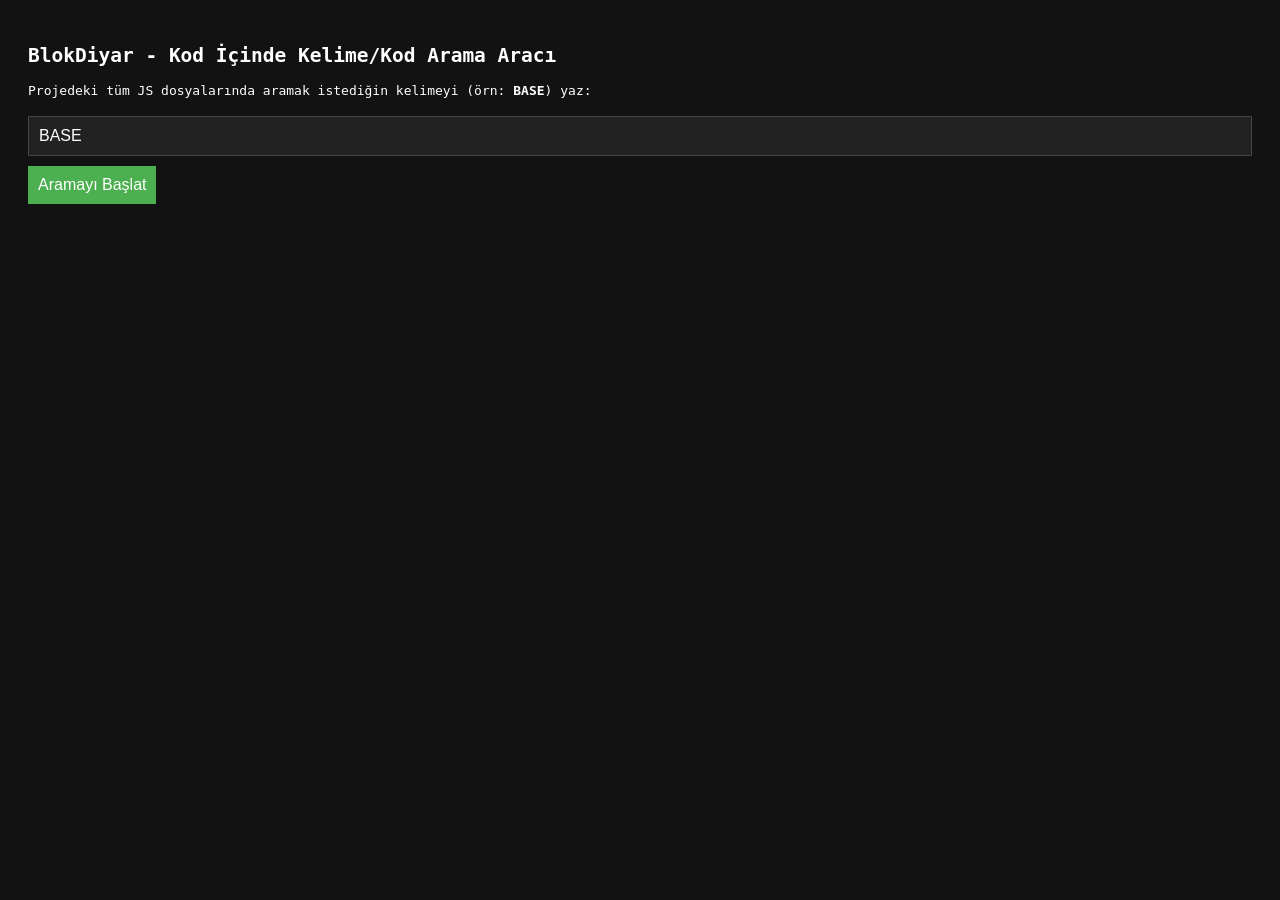
<file: arama.html>
<!DOCTYPE html>
<html lang="tr">
<head>
<meta charset="UTF-8">
<meta name="viewport" content="width=device-width, initial-scale=1.0">
<title>BlokDiyar Kod Tarayıcı</title>
<style>
  body { font-family: monospace; background: #121212; color: #fff; padding: 20px; }
  input, button { padding: 10px; font-size: 16px; margin: 5px 0; }
  input { width: 100%; box-sizing: border-box; background: #222; color: #fff; border: 1px solid #444; }
  button { background: #4CAF50; color: white; border: none; cursor: pointer; }
  pre { background: #1e1e1e; padding: 10px; border-radius: 5px; overflow-x: auto; }
  .match { color: #ff5252; font-weight: bold; }
</style>
</head>
<body>

<h2>BlokDiyar - Kod İçinde Kelime/Kod Arama Aracı</h2>
<p>Projedeki tüm JS dosyalarında aramak istediğin kelimeyi (örn: <b>BASE</b>) yaz:</p>
<input type="text" id="keyword" value="BASE" placeholder="Aranacak kelime...">
<button onclick="startSearch()">Aramayı Başlat</button>

<div id="results"></div>

<script>
// Projendeki taranacak tüm dosya listesi
var filesToSearch = [
  'js/main.js', 'js/core/state.js', 'js/core/save.js', 'js/core/firebase.js', 'js/core/sound.js', 'js/core/auth.js',
  'js/world/world.js', 'js/world/textures.js', 'js/world/texturepack.js', 'js/world/fluids.js', 'js/world/gravity.js', 'js/world/sky.js', 'js/world/paints.js',
  'js/entities/player.js', 'js/entities/mobs.js', 'js/entities/avatars.js', 'js/entities/items.js', 'js/entities/health.js',
  'js/entities/hunger.js', 'js/entities/vitals.js',
  'js/net/cloud.js', 'js/net/rooms.js', 'js/net/online.js',
  'js/ui/menu.js', 'js/ui/menu-lists.js', 'js/ui/menu-worlds.js', 'js/ui/dialog.js', 'js/ui/panels.js', 'js/ui/chat.js',
  'js/ui/bag.js', 'js/ui/draw.js', 'js/ui/ui.js', 'js/ui/input.js', 'js/ui/craft.js', 'js/ui/furnace.js',
  'js/game/actions.js', 'js/game/mining.js', 'js/game/session.js', 'js/game/progress.js', 'js/game/death.js',
  'js/game/creative.js', 'js/game/commands.js', 'js/game/economy.js', 'js/game/inventory.js', 'js/game/gear.js',
  'js/game/recipes.js', 'js/game/armor.js', 'js/game/doors.js', 'js/game/looks.js', 'js/game/chests.js',
  'js/game/store.js', 'js/game/library.js', 'js/game/modes.js', 'js/entities/armorvis.js', 'js/game/content.js', 'js/defs.js'
];

async function startSearch() {
  var kw = document.getElementById('keyword').value.trim();
  var resDiv = document.getElementById('results');
  resDiv.innerHTML = '🔄 Aranıyor, lütfen bekleyin...';
  
  if (!kw) {
    resDiv.innerHTML = '❌ Lütfen aranacak bir kelime yazın.';
    return;
  }

  var foundCount = 0;
  var html = '<h3>Arama Sonuçları ("' + kw + '"):</h3>';

  for (var i = 0; i < filesToSearch.length; i++) {
    var file = filesToSearch[i];
    try {
      var response = await fetch(file, { cache: 'no-cache' });
      if (!response.ok) continue;
      var text = await response.text();
      var lines = text.split('\n');

      for (var j = 0; j < lines.length; j++) {
        if (lines[j].includes(kw)) {
          foundCount++;
          html += '<p>📁 <b>' + file + '</b> (Satır: <b>' + (j + 1) + '</b>)<br>' +
                  '<pre>' + escapeHtml(lines[j]) + '</pre></p>';
        }
      }
    } catch (err) {
      // Dosya bulunamazsa atla
    }
  }

  if (foundCount === 0) {
    html += '<p>❌ Hiçbir dosyada bu kelime bulunamadı.</p>';
  } else {
    html += '<p>✅ Toplam <b>' + foundCount + '</b> eşleşme bulundu.</p>';
  }

  resDiv.innerHTML = html;
}

function escapeHtml(text) {
  return text.replace(/&/g, "&amp;").replace(/</g, "&lt;").replace(/>/g, "&gt;");
}
</script>

</body>
</html>
</file>
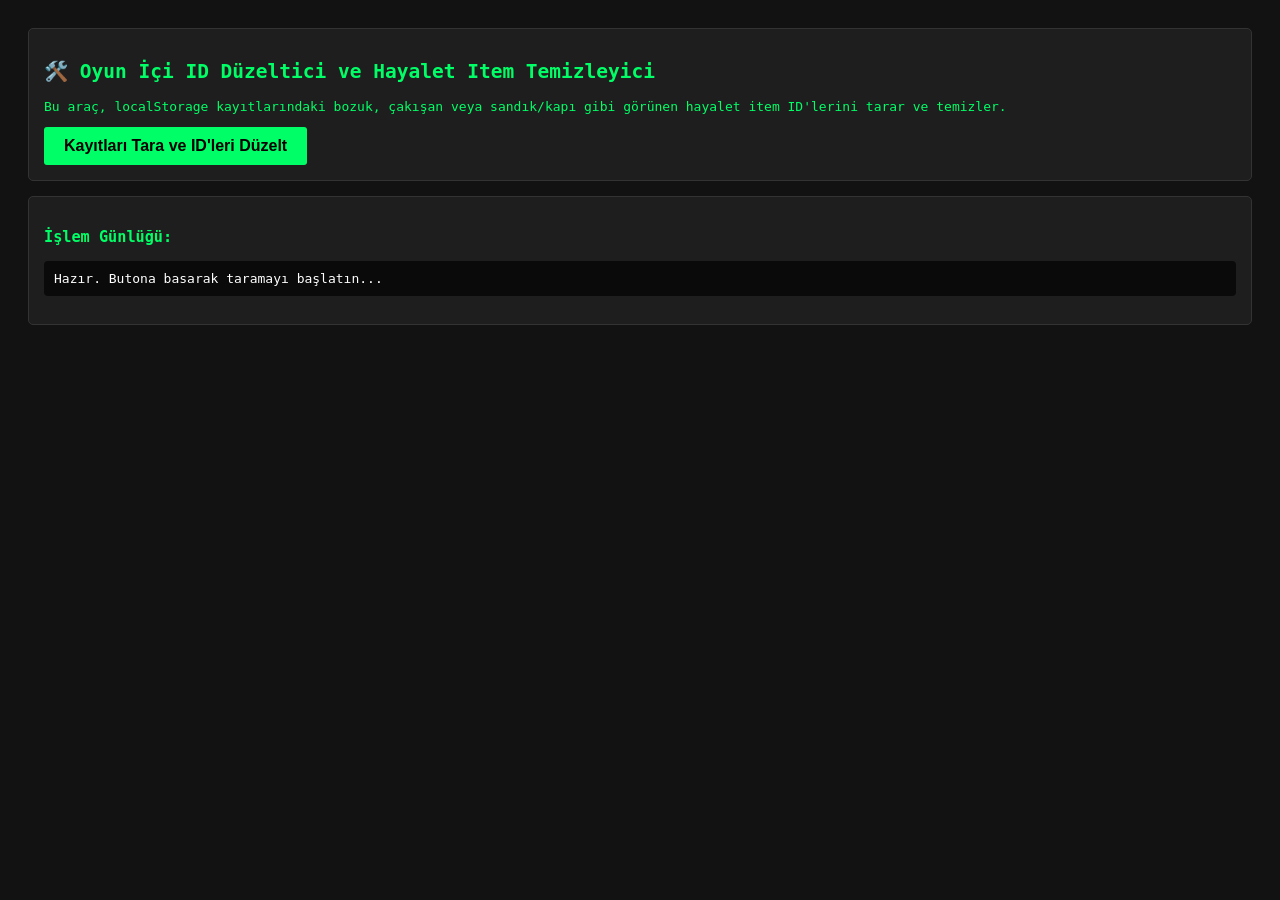
<file: fix_ids.html>
<!DOCTYPE html>
<html lang="tr">
<head>
    <meta charset="UTF-8">
    <title>Oyun ID Düzeltme ve Temizleme Aracı</title>
    <style>
        body { font-family: monospace; background: #121212; color: #00ff66; padding: 20px; }
        .box { background: #1e1e1e; padding: 15px; border: 1px solid #333; margin-bottom: 15px; border-radius: 5px; }
        button { background: #00ff66; color: #000; border: none; padding: 10px 20px; font-weight: bold; cursor: pointer; border-radius: 3px; font-size: 16px; }
        button:hover { background: #00cc52; }
        pre { color: #fff; background: #0a0a0a; padding: 10px; border-radius: 4px; max-height: 300px; overflow-y: auto; }
    </style>
</head>
<body>

    <div class="box">
        <h2>🛠️ Oyun İçi ID Düzeltici ve Hayalet Item Temizleyici</h2>
        <p>Bu araç, localStorage kayıtlarındaki bozuk, çakışan veya sandık/kapı gibi görünen hayalet item ID'lerini tarar ve temizler.</p>
        <button onclick="runIdFixer()">Kayıtları Tara ve ID'leri Düzelt</button>
    </div>

    <div class="box">
        <h3>İşlem Günlüğü:</h3>
        <pre id="log">Hazır. Butona basarak taramayı başlatın...</pre>
    </div>

<script>
function logMessage(msg) {
    const logEl = document.getElementById('log');
    logEl.innerHTML += '\n' + msg;
    logEl.scrollTop = logEl.scrollHeight;
}

function runIdFixer() {
    document.getElementById('log').innerHTML = "Tarama başlatılıyor...";
    
    // Tarayıcıdaki localStorage anahtarlarını kontrol et (oyununun kayıt key'i neyse onu yakalar)
    let fixedAny = false;
    let totalCleaned = 0;

    // Geçerli resmi ID Listesi (Haritadaki tüm doğru ID'ler)
    const validIDs = new Set([
        1, 2, 3, 4, 5, 6, 7, 8, 9, 10, 11, 12, 13, 14, 15, 16, 17, 25,
        30, 31, 32, 33, 34, 36, 37, 38, 39, 40, 41, 42, 43, 44, 45, 46, 47,
        50, 51, 52, 53, 55, 56, 57, 58, 59, 60, 61, 62, 63, 64, 65, 66, 67, 68, 69, 71,
        70, 72, 73, 74, 75, 76, 81, 82, 83, 84, 85, 86, 87, 88, 89, 91, 92, 93, 94, 95, 96, 97, 98, 99, 100, 101, 102, 103, 104, 105, 107, 108, 109,
        176, 186, 187, 188
    ]);
    
    for (let i = 110; i <= 117; i++) validIDs.add(i); // Boyalar
    for (let i = 120; i <= 127; i++) validIDs.add(i); // Renkli yünler
    for (let i = 130; i <= 149; i++) validIDs.add(i); // Ekinler
    for (let i = 210; i <= 240; i++) validIDs.add(i); // Özel ekinler/diğer

    // LocalStorage içindeki tüm anahtarları dön
    for (let i = 0; i < localStorage.length; i++) {
        let key = localStorage.key(i);
        let rawData = localStorage.getItem(key);
        
        try {
            let data = JSON.parse(rawData);
            if (data && typeof data === 'object') {
                let modified = false;

                // Envanter kontrolü
                let inv = data.inventory || data.player?.inventory;
                if (Array.isArray(inv)) {
                    for (let j = 0; j < inv.length; j++) {
                        let item = inv[j];
                        if (item && item.id !== undefined && item.id !== null) {
                            if (!validIDs.has(Number(item.id))) {
                                logMessage(`[!] Geçersiz ID bulundu ve silindi: Key [${key}] Slot [${j}] ID [${item.id}]`);
                                inv[j] = null; // Hayalet item'ı temizle
                                totalCleaned++;
                                modified = true;
                            }
                        }
                    }
                }

                // Sandıklar kontrolü
                let chests = data.chests || data.worldChests;
                if (chests && typeof chests === 'object') {
                    for (let chestKey in chests) {
                        let chest = chests[chestKey];
                        if (chest && Array.isArray(chest.items)) {
                            for (let k = 0; k < chest.items.length; k++) {
                                let item = chest.items[k];
                                if (item && item.id !== undefined && item.id !== null) {
                                    if (!validIDs.has(Number(item.id))) {
                                        logMessage(`[!] Sandıkta geçersiz ID temizlendi: Sandık [${chestKey}] Slot [${k}] ID [${item.id}]`);
                                        chest.items[k] = null;
                                        totalCleaned++;
                                        modified = true;
                                    }
                                }
                            }
                        }
                    }
                }

                // Eğer değişiklik yapıldıysa localStorage'ı güncelle
                if (modified) {
                    localStorage.setItem(key, JSON.stringify(data));
                    logMessage(`[✔] Kayıt güncellendi ve kaydedildi: ${key}`);
                    fixedAny = true;
                }
            }
        } catch (e) {
            // JSON olmayan keyler atlanır
        }
    }

    if (fixedAny) {
        logMessage(`\n🎉 İşlem tamamlandı! Toplam ${totalCleaned} adet bozuk/kopya hayalet öğe temizlendi.`);
        logMessage(`Artık oyununu açabilirsin, inatçı eşyalar ve sandık/kapı hataları düzelmiş olacak!`);
    } else {
        logMessage(`\nℹ️ Taranan kayıtlarda bozuk ID'ye rastlanmadı veya kayıt bulunamadı.`);
    }
}
</script>

</body>
</html>
</file>
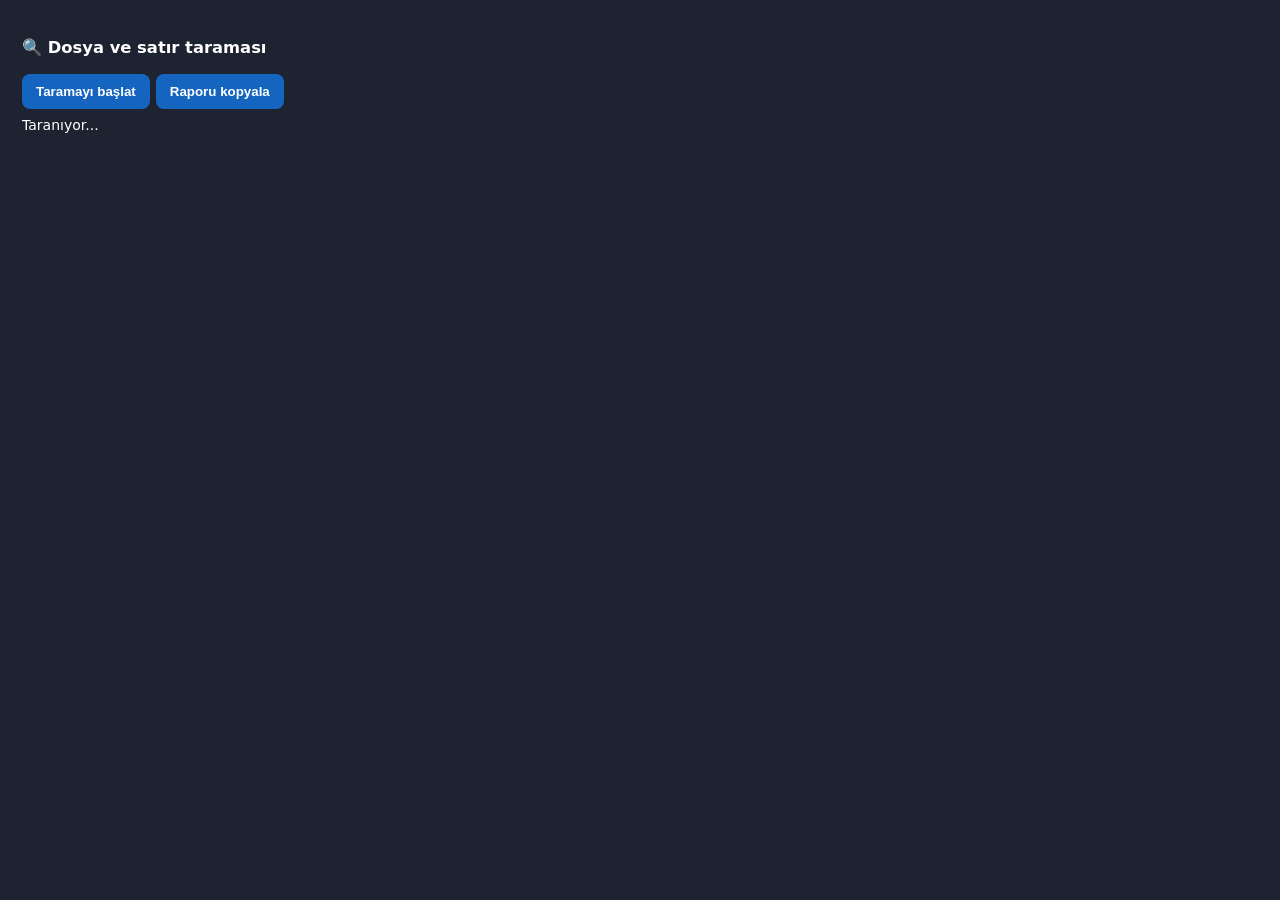
<file: hata.html>
<!DOCTYPE html>
<html lang="tr"><head><meta charset="UTF-8">
<meta name="viewport" content="width=device-width, initial-scale=1">
<title>Hata taraması</title>
<style>
body{font-family:system-ui,sans-serif;background:#1d2330;color:#fff;padding:14px;font-size:14px}
button{padding:10px 14px;border:0;border-radius:8px;background:#1565c0;color:#fff;font-weight:700;margin:0 6px 8px 0}
.e{background:#3a1d22;border-left:4px solid #f55;padding:8px;margin:8px 0;border-radius:6px;word-break:break-word}
.o{color:#6f6;font-size:13px;opacity:.85}
small{opacity:.7}
</style></head><body>
<h3>🔍 Dosya ve satır taraması</h3>
<button id="go">Taramayı başlat</button><button id="cp">Raporu kopyala</button>
<div id="sum"></div><div id="out"></div>
<script>
var base = location.href.replace(/[^\/]*$/, ''), report = '';
var nl = function (m) { return m.replace(/[^\n]/g, ''); };
function lineOf(t, i) { return t.slice(0, i).split('\n').length; }

// import/export satırlarını temizler, satır sayısı aynı kalır
function clean(t) {
  t = t.replace(/^[ \t]*import\s*['"][^'"]+['"]\s*;?/gm, nl);
  t = t.replace(/^[ \t]*import\s+[^('"][\s\S]*?\bfrom\s*['"][^'"]+['"]\s*;?/gm, nl);
  t = t.replace(/^[ \t]*export\s*\*\s*from\s*['"][^'"]+['"]\s*;?/gm, nl);
  t = t.replace(/^[ \t]*export\s*\{[^}]*\}\s*(?:from\s*['"][^'"]+['"])?\s*;?/gm, nl);
  t = t.replace(/\bexport\s+default\s+/g, '');
  t = t.replace(/^([ \t]*)export\s+(?=async\s|function|const|let|var|class)/gm, '$1');
  return t;
}

// Sözdizimi denetimi: kod bir fonksiyonun içine konur, çalıştırılmaz sadece ayrıştırılır
function syntax(code) {
  return new Promise(function (res) {
    var msgs = [];
    function onE(e) { msgs.push({ m: e.message, l: e.lineno }); }
    window.addEventListener('error', onE);
    var url = URL.createObjectURL(new Blob(['async function __chk(){' + code + '\n}'], { type: 'text/javascript' }));
    var s = document.createElement('script'); s.type = 'module'; s.src = url;
    var failed = false;
    function done() { window.removeEventListener('error', onE); URL.revokeObjectURL(url); s.remove(); res(msgs[0] || (failed ? { m: 'Sözdizimi hatası (satır bilgisi alınamadı)', l: 0 } : null)); }
    s.onload = function () { setTimeout(done, 20); };
    s.onerror = function () { failed = true; setTimeout(done, 60); };
    document.head.appendChild(s);
  });
}

function exportsOf(t) {
  var set = {}, stars = [], m, re;
  re = /^[ \t]*export\s+(?:async\s+)?(?:function\*?|class)\s+([\w$]+)/gm;
  while ((m = re.exec(t))) set[m[1]] = 1;
  re = /^[ \t]*export\s+(?:const|let|var)\s+([\s\S]*?);/gm;
  while ((m = re.exec(t))) { var r2 = /(?:^|[,\s{])([A-Za-z_$][\w$]*)\s*=(?!=|>)/g, n; while ((n = r2.exec(m[1]))) set[n[1]] = 1; }
  re = /^[ \t]*export\s*\{([^}]*)\}/gm;
  while ((m = re.exec(t))) m[1].split(',').forEach(function (p) { p = p.trim(); if (p) set[p.split(/\s+as\s+/).pop().trim()] = 1; });
  re = /^[ \t]*export\s*\*\s*from\s*['"](\.[^'"?]+)/gm;
  while ((m = re.exec(t))) stars.push(m[1]);
  return { set: set, stars: stars };
}

async function run() {
  var out = document.getElementById('out'), sum = document.getElementById('sum');
  out.textContent = ''; sum.textContent = 'Taranıyor...';
  var q = [{ f: 'js/main.js', by: '', line: 0 }], seen = {}, errs = [], oks = [], texts = {};
  while (q.length) {
    var it = q.shift(), url = new URL(it.f, base).href;
    if (seen[url]) continue; seen[url] = 1;
    var t;
    try {
      var r = await fetch(url + '?t=' + Date.now(), { cache: 'no-store' });
      if (!r.ok) { errs.push({ f: it.f, by: it.by, line: it.line, msg: 'Dosya bulunamadı (404). Bu klasörde yok ya da adı yanlış.' }); continue; }
      t = await r.text();
    } catch (e) { errs.push({ f: it.f, by: it.by, line: it.line, msg: 'Yüklenemedi: ' + e.message }); continue; }
    texts[it.f] = t;
    var m, re = /(?:\bfrom\s*|\bimport\s*\(?\s*)['"](\.[^'"?]+)/g;
    while ((m = re.exec(t))) q.push({ f: new URL(m[1], url).href.replace(base, ''), by: it.f, line: lineOf(t, m.index) });
    var good = true, last = t.replace(/\s+$/, '').slice(-1);
    if (!/[};)]/.test(last)) { errs.push({ f: it.f, line: lineOf(t, t.length), msg: 'Dosya yarım kalmış gibi (son karakter: "' + last + '"). Baştan yapıştır.' }); good = false; }
    var se = await syntax(clean(t));
    if (se) { errs.push({ f: it.f, line: se.l, msg: 'Sözdizimi hatası: ' + se.m }); good = false; }
    if (good) oks.push(it.f);
  }
  // import edilen isimler gerçekten var mı
  var ex = {};
  for (var f in texts) ex[f] = exportsOf(texts[f]);
  function has(f, n, vis) {
    if (!ex[f] || vis[f]) return false; vis[f] = 1;
    if (ex[f].set[n]) return true;
    return ex[f].stars.some(function (s) { return has(new URL(s, base + f).href.replace(base, ''), n, vis); });
  }
  for (var f2 in texts) {
    var t2 = texts[f2], m2, re2 = /^[ \t]*import\s*\{([^}]*)\}\s*from\s*['"](\.[^'"?]+)['"]/gm;
    while ((m2 = re2.exec(t2))) {
      var tf = new URL(m2[2], base + f2).href.replace(base, '');
      if (!ex[tf]) continue;
      m2[1].split(',').forEach(function (p) {
        var n = p.trim().split(/\s+as\s+/)[0].trim();
        if (n && !has(tf, n, {})) errs.push({ f: f2, line: lineOf(t2, m2.index), msg: '"' + n + '" ismi ' + tf + ' içinde yok (eski ya da eksik dosya olabilir)' });
      });
    }
  }
  // rapor
  report = '';
  var groups = {};
  errs.forEach(function (e) { var d = e.f.replace(/\/[^\/]*$/, ''); (groups[d] = groups[d] || []).push(e); });
  Object.keys(groups).sort().forEach(function (d) {
    groups[d].forEach(function (e) {
      var name = e.f.split('/').pop();
      var line = '📁 ' + d + '  →  📄 ' + name + (e.line ? '  →  satır ' + e.line : '') + '\n❌ ' + e.msg + (e.by ? '\n(isteyen: ' + e.by + ')' : '');
      report += line + '\n\n';
      var div = document.createElement('div'); div.className = 'e'; div.style.whiteSpace = 'pre-wrap'; div.textContent = line;
      out.appendChild(div);
    });
  });
  var ok = document.createElement('div'); ok.className = 'o';
  ok.textContent = '✅ Sorunsuz ' + oks.length + ' dosya: ' + oks.join(', ');
  out.appendChild(ok);
  sum.innerHTML = errs.length ? '<b style="color:#f77">' + errs.length + ' sorun bulundu</b> <small>(' + Object.keys(texts).length + ' dosya tarandı)</small>' : '<b style="color:#6f6">Sorun yok ✅</b> <small>' + Object.keys(texts).length + ' dosya tarandı. Oyun yine hata veriyorsa önbellektir, site verisini temizle.</small>';
}
document.getElementById('go').onclick = run;
document.getElementById('cp').onclick = function () {
  var t = report || 'Sorun yok';
  (navigator.clipboard ? navigator.clipboard.writeText(t) : Promise.reject()).catch(function () {
    var a = document.createElement('textarea'); a.value = t; document.body.appendChild(a); a.select(); document.execCommand('copy'); a.remove();
  });
};
run();
</script></body></html>
</file>
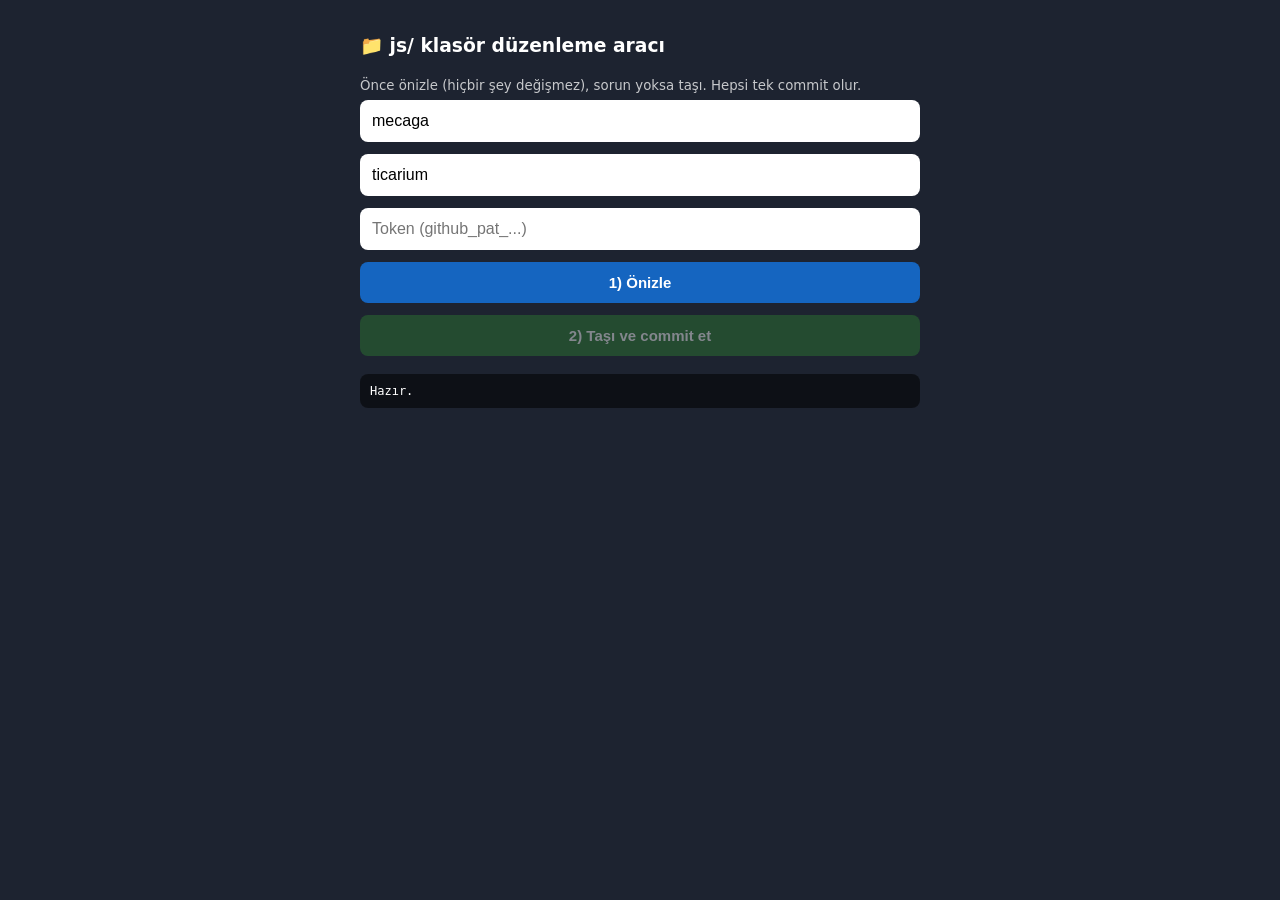
<file: tasi.html>
<!DOCTYPE html>
<html lang="tr">
<head>
<meta charset="UTF-8">
<meta name="viewport" content="width=device-width, initial-scale=1">
<title>Klasör taşıma aracı</title>
<style>
body{font-family:system-ui,sans-serif;background:#1d2330;color:#fff;padding:16px;max-width:560px;margin:auto}
input{width:100%;padding:12px;margin:6px 0;border-radius:8px;border:0;font-size:16px;box-sizing:border-box}
button{width:100%;padding:12px;margin:6px 0;border:0;border-radius:8px;font-weight:700;font-size:15px;color:#fff;background:#2e7d32}
button.alt{background:#1565c0}
button:disabled{opacity:.45}
pre{background:#0008;padding:10px;border-radius:8px;white-space:pre-wrap;word-break:break-all;font-size:12px;max-height:55vh;overflow:auto}
small{opacity:.75}
</style>
</head>
<body>
<h3>📁 js/ klasör düzenleme aracı</h3>
<small>Önce önizle (hiçbir şey değişmez), sorun yoksa taşı. Hepsi tek commit olur.</small>
<input id="u" value="mecaga" placeholder="GitHub kullanıcı adı">
<input id="r" value="ticarium" placeholder="Repo adı">
<input id="t" type="password" placeholder="Token (github_pat_...)">
<button class="alt" id="b1">1) Önizle</button>
<button id="b2" disabled>2) Taşı ve commit et</button>
<pre id="log">Hazır.</pre>
<script>
var MAP = {
  core: ['state', 'save', 'firebase', 'sound'],
  world: ['world', 'textures', 'fluids', 'gravity', 'sky', 'paints'],
  entities: ['player', 'mobs', 'avatars', 'items', 'health', 'hunger', 'vitals'],
  net: ['cloud', 'rooms', 'online'],
  ui: ['menu', 'menu-lists', 'menu-worlds', 'panels', 'chat', 'bag', 'draw', 'ui', 'input'],
  game: ['actions', 'session', 'progress', 'death', 'creative', 'commands', 'economy']
};
var OBSOLETE = ['js/water.js'];
var where = {};
Object.keys(MAP).forEach(function (f) { MAP[f].forEach(function (n) { where[n] = f; }); });

var $ = function (id) { return document.getElementById(id); };
var logEl = $('log');
function log(s) { logEl.textContent += '\n' + s; logEl.scrollTop = logEl.scrollHeight; }
var plan = null;

function newPath(p) {
  var m = /^js\/([\w-]+)\.js$/.exec(p);
  if (!m || !where[m[1]]) return p;
  return 'js/' + where[m[1]] + '/' + m[1] + '.js';
}
function dirOf(p) { return p.slice(0, p.lastIndexOf('/')); }
function resolve(fromDir, spec) {
  var parts = fromDir.split('/');
  spec.split('/').forEach(function (s) {
    if (s === '.' || s === '') return;
    if (s === '..') parts.pop(); else parts.push(s);
  });
  return parts.join('/');
}
function relative(fromDir, toPath) {
  var a = fromDir.split('/'), b = toPath.split('/'), i = 0;
  while (i < a.length && i < b.length - 1 && a[i] === b[i]) i++;
  var out = [];
  for (var k = 0; k < a.length - i; k++) out.push('..');
  var s = out.concat(b.slice(i)).join('/');
  return s.charAt(0) === '.' ? s : './' + s;
}

// import / export-from / dinamik import yollarını yeni konuma göre yeniden yazar
function rewrite(src, oldPath, existing, warns) {
  var oldDir = dirOf(oldPath), newDir = dirOf(newPath(oldPath)), changed = 0;
  var text = src.replace(/((?:from|import)\s*\(?\s*)(['"])(\.{1,2}\/[^'"]+)\2/g, function (all, pre, q, spec) {
    var qi = spec.search(/[?#]/);
    var suffix = qi >= 0 ? spec.slice(qi) : '';
    var clean = qi >= 0 ? spec.slice(0, qi) : spec;
    var target = resolve(oldDir, clean);
    var unmapped = /^js\/[\w-]+\.js$/.test(target) && !where[target.slice(3, -3)] && target !== 'js/main.js';
    if (!existing.has(target) || OBSOLETE.indexOf(target) >= 0 || unmapped) {
      warns.push(oldPath + ' → ' + spec + ' bulunamadı ya da eski dosya');
    }
    var rel = relative(newDir, newPath(target)) + suffix;
    if (rel !== spec) changed++;
    return pre + q + rel + q;
  });
  return { text: text, changed: changed };
}

function fixCheck(src) {
  return src.replace(/'js\/([\w-]+)\.js'(\s*:)/g, function (all, n, colon) {
    return "'" + newPath('js/' + n + '.js') + "'" + colon;
  });
}

function api(path, o) {
  o = o || {};
  var h = { Authorization: 'Bearer ' + $('t').value.trim(), Accept: 'application/vnd.github+json' };
  if (o.body) h['Content-Type'] = 'application/json';
  return fetch('https://api.github.com/repos/' + $('u').value.trim() + '/' + $('r').value.trim() + path, {
    method: o.method || 'GET', headers: h, body: o.body ? JSON.stringify(o.body) : undefined
  }).then(function (r) {
    return r.json().then(function (j) {
      if (!r.ok) throw new Error((j && j.message) || ('HTTP ' + r.status));
      return j;
    });
  });
}

function dec(b64) {
  var bin = atob(b64.replace(/\n/g, ''));
  var bytes = new Uint8Array(bin.length);
  for (var i = 0; i < bin.length; i++) bytes[i] = bin.charCodeAt(i);
  return new TextDecoder('utf-8').decode(bytes);
}

async function preview() {
  logEl.textContent = 'Repo okunuyor...';
  $('b2').disabled = true; plan = null;
  try {
    var repo = await api('');
    var branch = repo.default_branch;
    var ref = await api('/git/ref/heads/' + branch);
    var head = ref.object.sha;
    var commit = await api('/git/commits/' + head);
    var tree = await api('/git/trees/' + commit.tree.sha + '?recursive=1');
    var blobs = tree.tree.filter(function (e) { return e.type === 'blob'; });
    var existing = new Set(blobs.map(function (e) { return e.path; }));
    var items = [], deletes = [], warns = [], skipped = [];

    for (var i = 0; i < blobs.length; i++) {
      var e = blobs[i], path = e.path;
      var m = /^js\/([\w-]+)\.js$/.exec(path);
      var isRoot = path === 'index.html' || path === 'check.html';
      if (!m && !isRoot) continue;
      if (m && OBSOLETE.indexOf(path) >= 0) { deletes.push(path); continue; }
      if (m && !where[m[1]] && m[1] !== 'main') { skipped.push(path); continue; }
      var b = await api('/git/blobs/' + e.sha);
      var text = dec(b.content), np = path, out = text, n = 0;
      if (m) {
        var r = rewrite(text, path, existing, warns);
        out = r.text; n = r.changed; np = newPath(path);
      } else if (path === 'index.html') {
        out = text.replace(/\?v=(\d+)/g, function (a, v) { return '?v=' + (+v + 1); });
        n = out === text ? 0 : 1;
      } else {
        out = fixCheck(text);
        n = out === text ? 0 : 1;
      }
      if (np !== path || out !== text) items.push({ old: path, np: np, text: out, n: n });
    }

    items.forEach(function (it) {
      log((it.np !== it.old ? '📦 ' + it.old + ' → ' + it.np : '✏️ ' + it.old) + (it.n ? '  (' + it.n + ' yol güncellendi)' : ''));
    });
    deletes.forEach(function (d) { log('🗑 ' + d + ' (eski dosya, silinecek)'); });
    skipped.forEach(function (s) { log('⏭ ' + s + ' (listede yok, dokunulmadı)'); });
    warns.forEach(function (w) { log('⚠️ ' + w); });

    if (!items.length) return log('\nTaşınacak dosya yok (zaten taşınmış olabilir ya da js/ klasörü bulunamadı).');
    if (warns.length) return log('\n❌ Uyarılar var. Önce check.html\'deki sarı/kırmızı dosyaları güncelle. Taşıma kapalı.');
    plan = { items: items, deletes: deletes, head: head, baseTree: commit.tree.sha, branch: branch };
    $('b2').disabled = false;
    log('\n✅ Hazır. Şimdi "2) Taşı ve commit et" düğmesine bas.');
  } catch (err) {
    log('\n❌ Hata: ' + err.message);
    if (/Bad credentials|Not Found|Resource not accessible/i.test(err.message)) {
      log('Token, kullanıcı adı ya da repo adı yanlış olabilir. Token\'a "Contents: Read and write" izni verdin mi?');
    }
  }
}

async function commitIt() {
  if (!plan) return;
  $('b2').disabled = true;
  try {
    log('\nDosyalar yükleniyor...');
    var entries = [];
    for (var i = 0; i < plan.items.length; i++) {
      var it = plan.items[i];
      var bl = await api('/git/blobs', { method: 'POST', body: { content: it.text, encoding: 'utf-8' } });
      if (it.np !== it.old) entries.push({ path: it.old, mode: '100644', type: 'blob', sha: null });
      entries.push({ path: it.np, mode: '100644', type: 'blob', sha: bl.sha });
    }
    plan.deletes.forEach(function (d) { entries.push({ path: d, mode: '100644', type: 'blob', sha: null }); });
    var tr = await api('/git/trees', { method: 'POST', body: { base_tree: plan.baseTree, tree: entries } });
    var cm = await api('/git/commits', { method: 'POST', body: { message: 'js/ dosyaları klasörlere taşındı', tree: tr.sha, parents: [plan.head] } });
    await api('/git/refs/heads/' + plan.branch, { method: 'PATCH', body: { sha: cm.sha } });
    log('✅ Taşıma tamam! 2 dakika bekle, sonra check.html\'i aç, oyunu ?v=19 ile aç.');
    plan = null;
  } catch (err) {
    log('❌ Hata: ' + err.message);
    log('Hiçbir şey değişmedi (tek commit, yarım kalmaz). Önizlemeyi tekrar çalıştır.');
  }
}

$('b1').onclick = preview;
$('b2').onclick = commitIt;
</script>
</body>
</html>
</file>
